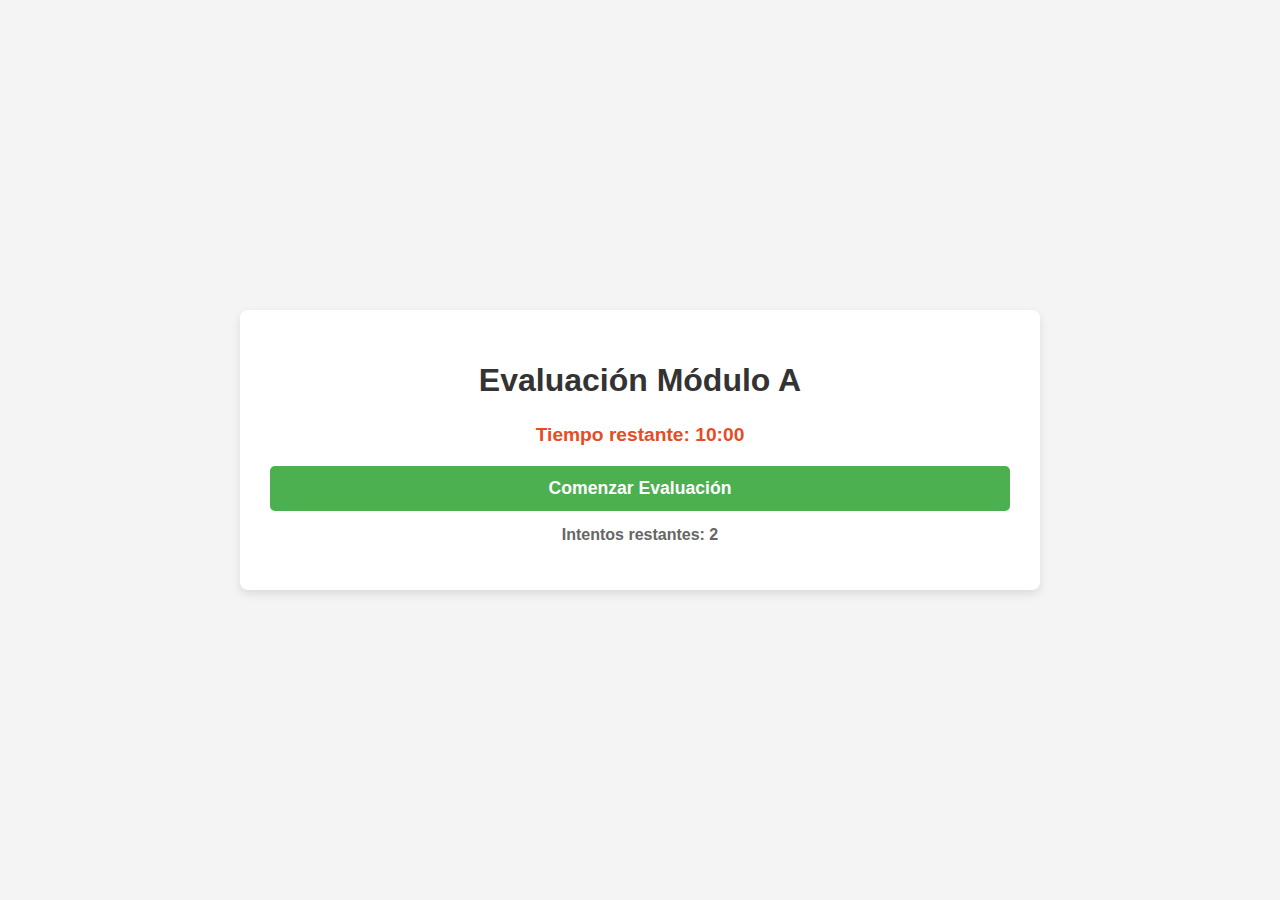
<file: index.html>
<!DOCTYPE html>
<html lang="es">
  <head>
    <meta charset="UTF-8" />
    <meta name="viewport" content="width=device-width, initial-scale=1.0" />
    <title>Evaluación Módulo A</title>
    <link rel="stylesheet" href="style.css" />
  </head>
  <body>
    <div class="container">
      <h1>Evaluación Módulo A</h1>
      <div id="timer" class="timer">Tiempo restante: 10:00</div>

      <button type="button" id="startButton" class="button start-button">
        Comenzar Evaluación
      </button>

      <form id="quizForm" class="quiz-form" style="display: none">
        <div class="question-block">
          <p class="question-text">
            1. ¿Cuál de las siguientes afirmaciones describe mejor la percepción
            pública de la IA, según el documento?
          </p>
          <label
            ><input type="radio" name="q1" value="A" /> A. La percepción pública
            está influenciada por la ciencia ficción y la falta de una
            definición consensuada.</label
          ><br />
          <label
            ><input type="radio" name="q1" value="B" /> B. Existe una definición
            oficial y universalmente aceptada que la gente ignora.</label
          ><br />
          <label
            ><input type="radio" name="q1" value="C" /> C. La IA es un campo
            estático que no cambia con el tiempo.</label
          ><br />
          <label
            ><input type="radio" name="q1" value="D" /> D. La mayoría de las
            personas no tienen acceso a información sobre IA.</label
          ><br />
        </div>

        <div class="question-block">
          <p class="question-text">
            2. ¿Cuál de las siguientes es una de las aplicaciones de la IA
            mencionadas en el documento?
          </p>
          <label
            ><input type="radio" name="q2" value="A" /> A. Sistemas de riego
            agrícola automatizados.</label
          ><br />
          <label
            ><input type="radio" name="q2" value="B" /> B. Electrodomésticos
            básicos.</label
          ><br />
          <label
            ><input type="radio" name="q2" value="C" /> C. Automóviles
            autónomos.</label
          ><br />
          <label
            ><input type="radio" name="q2" value="D" /> D. Máquinas de coser
            industriales.</label
          ><br />
        </div>

        <div class="question-block">
          <p class="question-text">
            3. Según el documento, ¿qué combinación de técnicas de IA es
            necesaria para los automóviles autónomos?
          </p>
          <label
            ><input type="radio" name="q3" value="A" /> A. Búsqueda y
            planificación, visión mediante ordenador y toma de decisiones en
            condiciones de incertidumbre.</label
          ><br />
          <label
            ><input type="radio" name="q3" value="B" /> B. Únicamente análisis
            de datos históricos y predicción de tendencias.</label
          ><br />
          <label
            ><input type="radio" name="q3" value="C" /> C. Generación de
            imágenes y creación de música.</label
          ><br />
          <label
            ><input type="radio" name="q3" value="D" /> D. Solo reconocimiento
            de voz y procesamiento de texto.</label
          ><br />
        </div>

        <div class="question-block">
          <p class="question-text">
            4. Una implicación previsible del avance de los automóviles
            autónomos, según el documento, es:
          </p>
          <label
            ><input type="radio" name="q4" value="A" /> A. Un aumento
            significativo de los accidentes de tráfico.</label
          ><br />
          <label
            ><input type="radio" name="q4" value="B" /> B. Una disminución en la
            eficiencia de las cadenas logísticas.</label
          ><br />
          <label
            ><input type="radio" name="q4" value="C" /> C. La eliminación total
            de la necesidad de transporte de mercancías.</label
          ><br />
          <label
            ><input type="radio" name="q4" value="D" /> D. La necesidad de que
            los humanos asuman un papel de supervisión.</label
          ><br />
        </div>

        <div class="question-block">
          <p class="question-text">
            5. ¿Qué tipo de contenido se personaliza mediante algoritmos basados
            en IA, según el documento?
          </p>
          <label
            ><input type="radio" name="q5" value="A" /> A. Contenidos en redes
            sociales, anuncios en línea y recomendaciones de streaming.</label
          ><br />
          <label
            ><input type="radio" name="q5" value="B" /> B. Solo los libros
            impresos.</label
          ><br />
          <label
            ><input type="radio" name="q5" value="C" /> C. Programas de
            televisión emitidos en directo.</label
          ><br />
          <label
            ><input type="radio" name="q5" value="D" /> D. Exclusivamente la
            información de boletines de noticias gubernamentales.</label
          ><br />
        </div>

        <div class="question-block">
          <p class="question-text">
            6. Las burbujas de filtro, las cámaras de eco y las noticias falsas
            son implicaciones asociadas a qué aplicación de la IA, ¿según el
            documento?
          </p>
          <label
            ><input type="radio" name="q6" value="A" /> A. Tratamiento de
            imágenes y vídeo.</label
          ><br />
          <label
            ><input type="radio" name="q6" value="B" /> B. Recomendación de
            contenidos.</label
          ><br />
          <label
            ><input type="radio" name="q6" value="C" /> C. Automóviles
            autónomos.</label
          ><br />
          <label
            ><input type="radio" name="q6" value="D" /> D. Robots de
            reparto.</label
          ><br />
        </div>

        <div class="question-block">
          <p class="question-text">7. ¿Cuál es la capital de Francia?</p>
          <label><input type="radio" name="q7" value="A" /> A. Londres</label
          ><br />
          <label><input type="radio" name="q7" value="B" /> B. Berlín</label
          ><br />
          <label><input type="radio" name="q7" value="C" /> C. París</label
          ><br />
          <label><input type="radio" name="q7" value="D" /> D. Roma</label
          ><br />
        </div>

        <div class="question-block">
          <p class="question-text">
            8. ¿Qué planeta es conocido como el Planeta Rojo?
          </p>
          <label><input type="radio" name="q8" value="A" /> A. Tierra</label
          ><br />
          <label><input type="radio" name="q8" value="B" /> B. Marte</label
          ><br />
          <label><input type="radio" name="q8" value="C" /> C. Júpiter</label
          ><br />
          <label><input type="radio" name="q8" value="D" /> D. Venus</label
          ><br />
        </div>

        <div class="question-block">
          <p class="question-text">
            9. ¿Cuál es el océano más grande del mundo?
          </p>
          <label><input type="radio" name="q9" value="A" /> A. Atlántico</label
          ><br />
          <label><input type="radio" name="q9" value="B" /> B. Índico</label
          ><br />
          <label><input type="radio" name="q9" value="C" /> C. Pacífico</label
          ><br />
          <label><input type="radio" name="q9" value="D" /> D. Ártico</label
          ><br />
        </div>

        <div class="question-block">
          <p class="question-text">
            10. ¿Quién escribió "Don Quijote de la Mancha"?
          </p>
          <label
            ><input type="radio" name="q10" value="A" /> A. Gabriel García
            Márquez</label
          ><br />
          <label
            ><input type="radio" name="q10" value="B" /> B. Miguel de
            Cervantes</label
          ><br />
          <label
            ><input type="radio" name="q10" value="C" /> C. William
            Shakespeare</label
          ><br />
          <label
            ><input type="radio" name="q10" value="D" /> D. Federico García
            Lorca</label
          ><br />
        </div>

        <div class="question-block">
          <p class="question-text">
            11. ¿Cuántos continentes hay en la Tierra?
          </p>
          <label><input type="radio" name="q11" value="A" /> A. 5</label><br />
          <label><input type="radio" name="q11" value="B" /> B. 6</label><br />
          <label><input type="radio" name="q11" value="C" /> C. 7</label><br />
          <label><input type="radio" name="q11" value="D" /> D. 8</label><br />
        </div>

        <div class="question-block">
          <p class="question-text">
            12. ¿Cuál es el elemento químico más abundante en la corteza
            terrestre?
          </p>
          <label><input type="radio" name="q12" value="A" /> A. Hierro</label
          ><br />
          <label><input type="radio" name="q12" value="B" /> B. Oxígeno</label
          ><br />
          <label><input type="radio" name="q12" value="C" /> C. Silicio</label
          ><br />
          <label><input type="radio" name="q12" value="D" /> D. Aluminio</label
          ><br />
        </div>

        <div class="question-block">
          <p class="question-text">
            13. ¿En qué año llegó el hombre a la luna?
          </p>
          <label><input type="radio" name="q13" value="A" /> A. 1959</label
          ><br />
          <label><input type="radio" name="q13" value="B" /> B. 1969</label
          ><br />
          <label><input type="radio" name="q13" value="C" /> C. 1979</label
          ><br />
          <label><input type="radio" name="q13" value="D" /> D. 1989</label
          ><br />
        </div>

        <div class="question-block">
          <p class="question-text">14. ¿Cuál es el río más largo del mundo?</p>
          <label><input type="radio" name="q14" value="A" /> A. Amazonas</label
          ><br />
          <label><input type="radio" name="q14" value="B" /> B. Nilo</label
          ><br />
          <label
            ><input type="radio" name="q14" value="C" /> C. Mississippi</label
          ><br />
          <label><input type="radio" name="q14" value="D" /> D. Yangtsé</label
          ><br />
        </div>

        <div class="question-block">
          <p class="question-text">15. ¿Quién pintó la Mona Lisa?</p>
          <label
            ><input type="radio" name="q15" value="A" /> A. Vincent van
            Gogh</label
          ><br />
          <label
            ><input type="radio" name="q15" value="B" /> B. Pablo Picasso</label
          ><br />
          <label
            ><input type="radio" name="q15" value="C" /> C. Leonardo da
            Vinci</label
          ><br />
          <label
            ><input type="radio" name="q15" value="D" /> D. Claude Monet</label
          ><br />
        </div>

        <div class="question-block">
          <p class="question-text">
            16. ¿Cuál es el país más grande del mundo por superficie?
          </p>
          <label><input type="radio" name="q16" value="A" /> A. China</label
          ><br />
          <label><input type="radio" name="q16" value="B" /> B. Canadá</label
          ><br />
          <label><input type="radio" name="q16" value="C" /> C. Rusia</label
          ><br />
          <label
            ><input type="radio" name="q16" value="D" /> D. Estados
            Unidos</label
          ><br />
        </div>

        <div class="question-block">
          <p class="question-text">
            17. ¿Qué animal es el más rápido del mundo?
          </p>
          <label><input type="radio" name="q17" value="A" /> A. León</label
          ><br />
          <label><input type="radio" name="q17" value="B" /> B. Guepardo</label
          ><br />
          <label
            ><input type="radio" name="q17" value="C" /> C. Halcón
            Peregrino</label
          ><br />
          <label><input type="radio" name="q17" value="D" /> D. Caballo</label
          ><br />
        </div>

        <div class="question-block">
          <p class="question-text">
            18. ¿Cuántos huesos tiene el cuerpo humano adulto?
          </p>
          <label><input type="radio" name="q18" value="A" /> A. 200</label
          ><br />
          <label><input type="radio" name="q18" value="B" /> B. 206</label
          ><br />
          <label><input type="radio" name="q18" value="C" /> C. 212</label
          ><br />
          <label><input type="radio" name="q18" value="D" /> D. 198</label
          ><br />
        </div>

        <div class="question-block">
          <p class="question-text">
            19. ¿Cuál es la montaña más alta del mundo?
          </p>
          <label><input type="radio" name="q19" value="A" /> A. K2</label><br />
          <label
            ><input type="radio" name="q19" value="B" /> B. Monte Everest</label
          ><br />
          <label
            ><input type="radio" name="q19" value="C" /> C. Kangchenjunga</label
          ><br />
          <label><input type="radio" name="q19" value="D" /> D. Lhotse</label
          ><br />
        </div>

        <div class="question-block">
          <p class="question-text">
            20. ¿Qué gas respiramos los seres humanos?
          </p>
          <label
            ><input type="radio" name="q20" value="A" /> A. Dióxido de
            Carbono</label
          ><br />
          <label><input type="radio" name="q20" value="B" /> B. Nitrógeno</label
          ><br />
          <label><input type="radio" name="q20" value="C" /> C. Oxígeno</label
          ><br />
          <label><input type="radio" name="q20" value="D" /> D. Hidrógeno</label
          ><br />
        </div>

        <button
          type="button"
          id="endAttemptButton"
          class="button submit-button"
        >
          Terminar Intento Actual
        </button>
      </form>
      <p id="attemptsInfo" class="attempts-info">Intentos restantes: 2</p>
    </div>

    <div id="resultModal" class="modal">
      <div class="modal-content">
        <span class="close-button">&times;</span>
        <h2>Resultados de la Evaluación</h2>
        <div id="attemptResults">
          <p><strong>Intento Actual:</strong></p>
          <p>Preguntas correctas: <span id="correctAnswers"></span></p>
          <p>Preguntas incorrectas: <span id="incorrectAnswers"></span></p>
          <p>Puntuación total: <span id="totalScore"></span></p>
        </div>
        <div id="previousAttemptResult" style="display: none">
          <p><strong>Resultado del Primer Intento:</strong></p>
          <p>Puntuación: <span id="prevScore"></span></p>
        </div>
        <div id="finalScoreSummary" style="display: none">
          <p>
            <strong
              >Tu puntuación final es: <span id="finalScoreValue"></span
            ></strong>
            (La más alta de tus intentos)
          </p>
        </div>

        <div class="modal-actions">
          <button
            id="retryButton"
            class="button retry-button"
            style="display: none"
          >
            Volver a Intentar
          </button>
          <button
            id="finishEvaluationButton"
            class="button submit-button"
            style="display: none"
          >
            Terminar Evaluación
          </button>
        </div>
        <p
          id="noMoreAttemptsMessage"
          style="display: none; color: red; font-weight: bold; margin-top: 15px"
        >
          Has agotado tus intentos. Evaluación finalizada.
        </p>
      </div>
    </div>

    <script src="script.js"></script>
  </body>
</html>
</file>
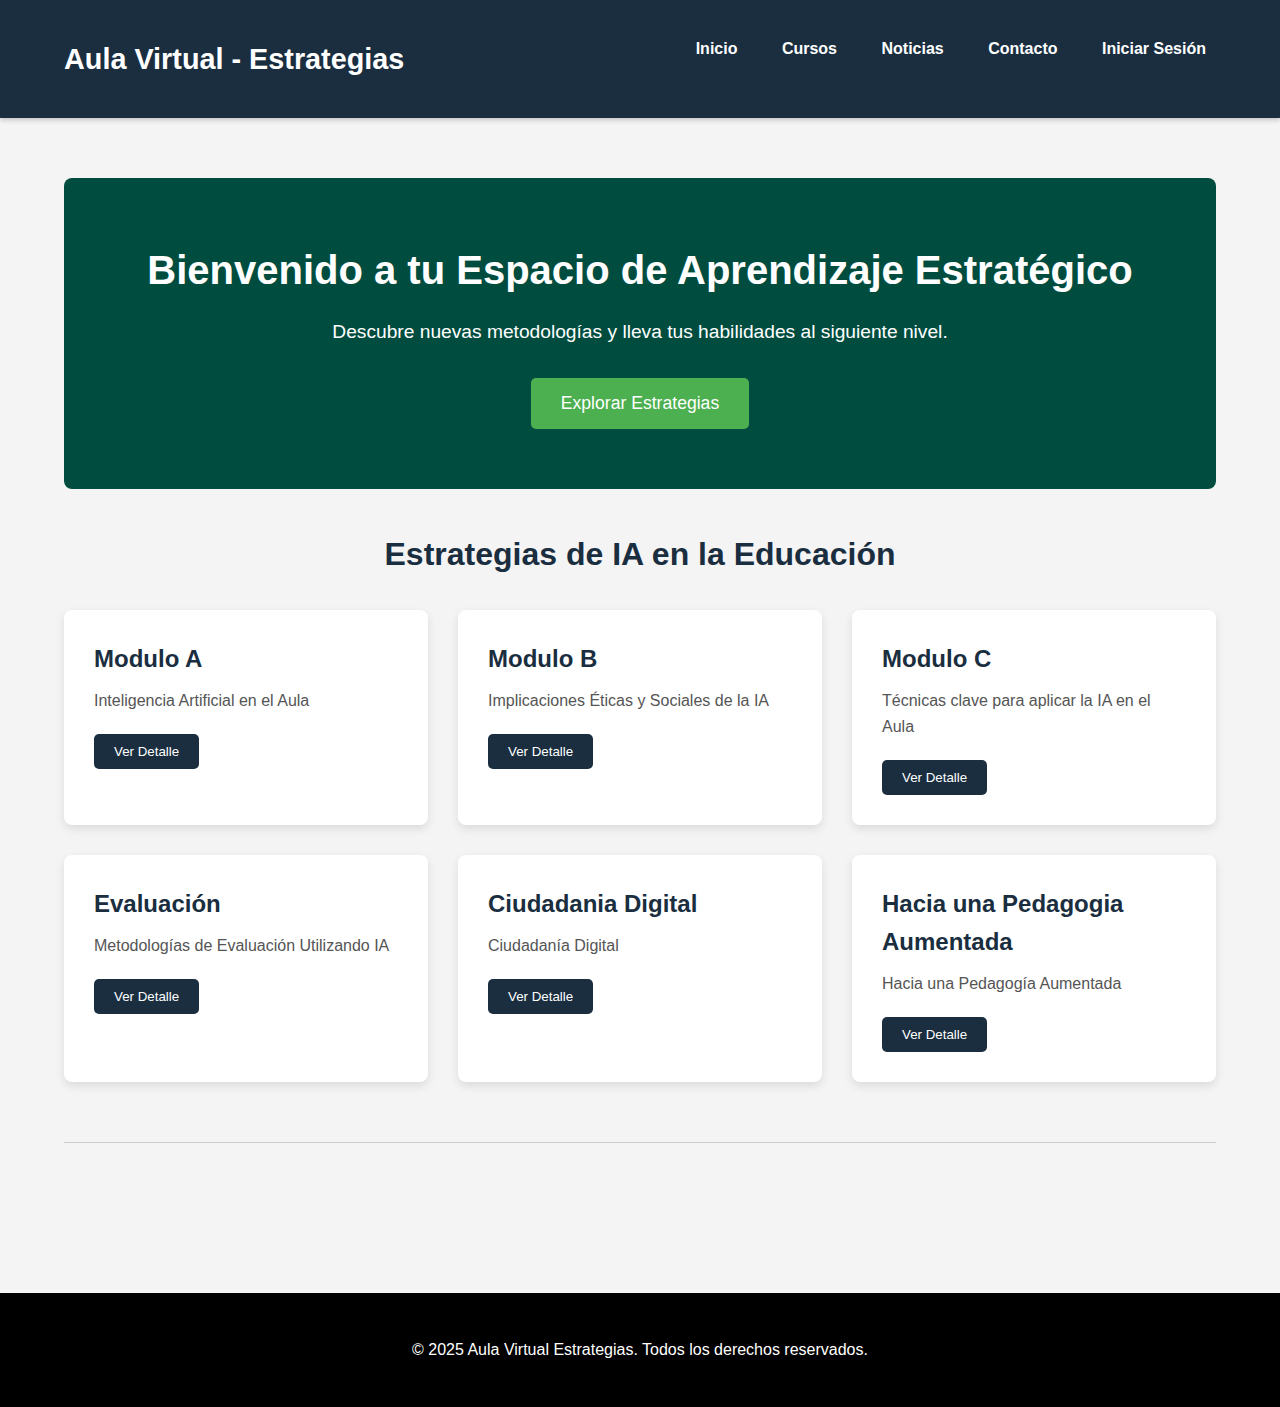
<file: estrategias.html>
<!DOCTYPE html>
<html lang="es">
  <head>
    <meta charset="UTF-8" />
    <meta name="viewport" content="width=device-width, initial-scale=1.0" />
    <title>Aula Virtual - Estrategias</title>
    <link rel="stylesheet" href="style-estrategias.css" />
  </head>
  <body>
    <header class="header">
      <div class="container">
        <h1>Aula Virtual - Estrategias</h1>
        <nav>
          <ul>
            <li><a href="#" class="nav-link">Inicio</a></li>
            <li><a href="#" class="nav-link">Cursos</a></li>
            <li><a href="#" class="nav-link">Noticias</a></li>
            <li><a href="#" class="nav-link">Contacto</a></li>
            <li>
              <a href="#" class="nav-link" id="login-btn">Iniciar Sesión</a>
            </li>
          </ul>
        </nav>
      </div>
    </header>

    <main class="main-content">
      <div class="container">
        <section class="hero-section">
          <h2>Bienvenido a tu Espacio de Aprendizaje Estratégico</h2>
          <p>
            Descubre nuevas metodologías y lleva tus habilidades al siguiente
            nivel.
          </p>
          <button class="cta-button" id="explore-courses">
            Explorar Estrategias
          </button>
        </section>

        <section class="courses-overview">
          <h3>Estrategias de IA en la Educación</h3>
          <div class="course-grid">
            <div class="course-card">
              <h4>Modulo A</h4>
              <p>Inteligencia Artificial en el Aula</p>
              <button
                class="course-button"
                id="open-modulo-a-btn"
                data-module="Modulo A"
              >
                Ver Detalle
              </button>
            </div>
            <div class="course-card">
              <h4>Modulo B</h4>
              <p>Implicaciones Éticas y Sociales de la IA</p>
              <button
                class="course-button"
                id="open-modulo-b-btn"
                data-module="Estrategia Digital Avanzada"
              >
                Ver Detalle
              </button>
            </div>
            <div class="course-card">
              <h4>Modulo C</h4>
              <p>Técnicas clave para aplicar la IA en el Aula</p>
              <button
                class="course-button"
                id="open-modulo-c-btn"
                data-module="Negociación Estratégica"
              >
                Ver Detalle
              </button>
            </div>
            <div class="course-card">
              <h4>Evaluación</h4>
              <p>Metodologías de Evaluación Utilizando IA</p>
              <button
                class="course-button"
                id="open-evaluacion-btn"
                data-module="Gestión de Proyectos Ágiles"
              >
                Ver Detalle
              </button>
            </div>
            <div class="course-card">
              <h4>Ciudadania Digital</h4>
              <p>Ciudadanía Digital</p>
              <button
                class="course-button"
                id="open-ciudadania-digital-btn"
                data-module="Negociación Estratégica"
              >
                Ver Detalle
              </button>
            </div>
            <div class="course-card">
              <h4>Hacia una Pedagogia Aumentada</h4>
              <p>Hacia una Pedagogía Aumentada</p>
              <button
                class="course-button"
                id="open-pedagogia-aumentada-btn"
                data-module="Gestión de Proyectos Ágiles"
              >
                Ver Detalle
              </button>
            </div>
          </div>
        </section>

        <hr />
      </div>
    </main>

    <footer class="footer">
      <div class="container">
        <p>
          &copy; 2025 Aula Virtual Estrategias. Todos los derechos reservados.
        </p>
      </div>
    </footer>

    <div id="login-modal" class="modal">
      <div class="modal-content">
        <span class="close-button">&times;</span>
        <h2>Iniciar Sesión</h2>
        <form>
          <div class="form-group">
            <label for="username">Usuario:</label>
            <input type="text" id="username" name="username" required />
          </div>
          <div class="form-group">
            <label for="password">Contraseña:</label>
            <input type="password" id="password" name="password" required />
          </div>
          <button type="submit" class="submit-button">Entrar</button>
        </form>
      </div>
    </div>
    <div id="modulo-a-content-modal" class="modal">
      <div class="modal-content">
        <span class="close-button" id="close-modulo-a-modal">&times;</span>
        <h2>Contenido del Módulo A: Inteligencia Artificial en el Aula</h2>
        <div id="modulo-a-files">
          <p>
            Aquí verías los archivos disponibles para descargar o visualizar:
          </p>
          <ul>
            <li>
              <a href="archivos_modulo_A/01.pdf" target="_blank"
                >¿Cómo deberíamos definir la IA?
              </a>
            </li>
            <li>
              <a href="archivos_modulo_A/02.pdf" download
                >¿Hacia una Pedagogía "Aumentada"?
              </a>
            </li>
            <li>
              <a href="archivos_modulo_A/03.pdf" download
                >Inteligencia Artificial y Educación</a
              >
            </li>
            <li>
              <a href="archivos_modulo_A/04.pptx" download
                >Presentación IA (PPTX)</a
              >
            </li>
          </ul>
          <p style="margin-top: 20px; font-size: 0.9em; color: #666">
            * Los enlaces funcionarán si los archivos existen en la carpeta
            `archivos_modulo_A`.
            <br />
            * El PDF se abrirá en una nueva pestaña para su visualización.
          </p>
        </div>
      </div>
    </div>

    <div id="modulo-b-content-modal" class="modal">
      <div class="modal-content">
        <span class="close-button" id="close-modulo-b-modal">&times;</span>
        <h2>
          Contenido del Módulo B: Implicaciones Éticas y Sociales de la IA
          (Contenido Inicial de Módulo A)
        </h2>
        <div id="modulo-b-files">
          <p>
            Aquí verías los archivos disponibles para descargar o visualizar:
          </p>
          <ul>
            <li>
              <a href="archivos_modulo_A/01.pdf" target="_blank"
                >¿Cómo deberíamos definir la IA?
              </a>
            </li>
            <li>
              <a href="archivos_modulo_A/02.pdf" download
                >¿Hacia una Pedagogía "Aumentada"?
              </a>
            </li>
            <li>
              <a href="archivos_modulo_A/03.pdf" download
                >Inteligencia Artificial y Educación</a
              >
            </li>
            <li>
              <a href="archivos_modulo_A/04.pptx" download
                >Presentación IA (PPTX)</a
              >
            </li>
          </ul>
          <p style="margin-top: 20px; font-size: 0.9em; color: #666">
            * Los enlaces funcionarán si los archivos existen en la carpeta
            `archivos_modulo_A`.
            <br />
            * El PDF se abrirá en una nueva pestaña para su visualización.
          </p>
        </div>
      </div>
    </div>

    <div id="modulo-c-content-modal" class="modal">
      <div class="modal-content">
        <span class="close-button" id="close-modulo-c-modal">&times;</span>
        <h2>
          Contenido del Módulo C: Técnicas clave para aplicar la IA en el Aula
          (Contenido Inicial de Módulo A)
        </h2>
        <div id="modulo-c-files">
          <p>
            Aquí verías los archivos disponibles para descargar o visualizar:
          </p>
          <ul>
            <li>
              <a href="archivos_modulo_A/06.pdf" target="_blank"
                >¿Cómo deberíamos definir la IA?
              </a>
            </li>
            <li>
              <a href="archivos_modulo_A/07.pdf" download
                >¿Hacia una Pedagogía "Aumentada"?
              </a>
            </li>
            <li>
              <a href="archivos_modulo_A/03.pdf" download
                >Inteligencia Artificial y Educación</a
              >
            </li>
            <li>
              <a href="archivos_modulo_A/04.pptx" download
                >Presentación IA (PPTX)</a
              >
            </li>
          </ul>
          <p style="margin-top: 20px; font-size: 0.9em; color: #666">
            * Los enlaces funcionarán si los archivos existen en la carpeta
            `archivos_modulo_A`.
            <br />
            * El PDF se abrirá en una nueva pestaña para su visualización.
          </p>
        </div>
      </div>
    </div>

    <div id="evaluacion-content-modal" class="modal">
      <div class="modal-content">
        <span class="close-button" id="close-evaluacion-modal">&times;</span>
        <h2>
          Contenido: Evaluación MODULO A Debe aprobar cada modulo para pasar al
          siguiente
        </h2>
        <div id="evaluacion-files">
          <p>
            Aquí verías los archivos disponibles para descargar o visualizar:
          </p>
          <ul>
            <li>
              <a
                href="archivos_modulo_A/EVALUACION/M_A/index.html"
                target="_blank"
                >EVALUACION MODULO A
              </a>
            </li>
            <li>
              <a href="archivos_modulo_A/02.pdf" download
                >¿Hacia una Pedagogía "Aumentada"?
              </a>
            </li>
            <li>
              <a href="archivos_modulo_A/03.pdf" download
                >Inteligencia Artificial y Educación</a
              >
            </li>
            <li>
              <a href="archivos_modulo_A/04.pptx" download
                >Presentación IA (PPTX)</a
              >
            </li>
          </ul>
          <p style="margin-top: 20px; font-size: 0.9em; color: #666">
            * Los enlaces funcionarán si los archivos existen en la carpeta
            `archivos_modulo_A`.
            <br />
            * El PDF se abrirá en una nueva pestaña para su visualización.
          </p>
        </div>
      </div>
    </div>

    <div id="ciudadania-digital-content-modal" class="modal">
      <div class="modal-content">
        <span class="close-button" id="close-ciudadania-digital-modal"
          >&times;</span
        >
        <h2>Contenido: Ciudadanía Digital (Contenido Inicial de Módulo A)</h2>
        <div id="ciudadania-digital-files">
          <p>
            Aquí verías los archivos disponibles para descargar o visualizar:
          </p>
          <ul>
            <li>
              <a href="archivos_modulo_A/01.pdf" target="_blank"
                >¿Cómo deberíamos definir la IA?
              </a>
            </li>
            <li>
              <a href="archivos_modulo_A/02.pdf" download
                >¿Hacia una Pedagogía "Aumentada"?
              </a>
            </li>
            <li>
              <a href="archivos_modulo_A/03.pdf" download
                >Inteligencia Artificial y Educación</a
              >
            </li>
            <li>
              <a href="archivos_modulo_A/04.pptx" download
                >Presentación IA (PPTX)</a
              >
            </li>
          </ul>
          <p style="margin-top: 20px; font-size: 0.9em; color: #666">
            * Los enlaces funcionarán si los archivos existen en la carpeta
            `archivos_modulo_A`.
            <br />
            * El PDF se abrirá en una nueva pestaña para su visualización.
          </p>
        </div>
      </div>
    </div>

    <div id="pedagogia-aumentada-content-modal" class="modal">
      <div class="modal-content">
        <span class="close-button" id="close-pedagogia-aumentada-modal"
          >&times;</span
        >
        <h2>
          Contenido: Hacia una Pedagogía Aumentada (Contenido Inicial de Módulo
          A)
        </h2>
        <div id="pedagogia-aumentada-files">
          <p>
            Aquí verías los archivos disponibles para descargar o visualizar:
          </p>
          <ul>
            <li>
              <a href="archivos_modulo_A/01.pdf" target="_blank"
                >¿Cómo deberíamos definir la IA?
              </a>
            </li>
            <li>
              <a href="archivos_modulo_A/02.pdf" download
                >¿Hacia una Pedagogía "Aumentada"?
              </a>
            </li>
            <li>
              <a href="archivos_modulo_A/03.pdf" download
                >Inteligencia Artificial y Educación</a
              >
            </li>
            <li>
              <a href="archivos_modulo_A/04.pptx" download
                >Presentación IA (PPTX)</a
              >
            </li>
          </ul>
          <p style="margin-top: 20px; font-size: 0.9em; color: #666">
            * Los enlaces funcionarán si los archivos existen en la carpeta
            `archivos_modulo_A`.
            <br />
            * El PDF se abrirá en una nueva pestaña para su visualización.
          </p>
        </div>
      </div>
    </div>

    <script src="script-estrategias.js"></script>
  </body>
</html>
</file>
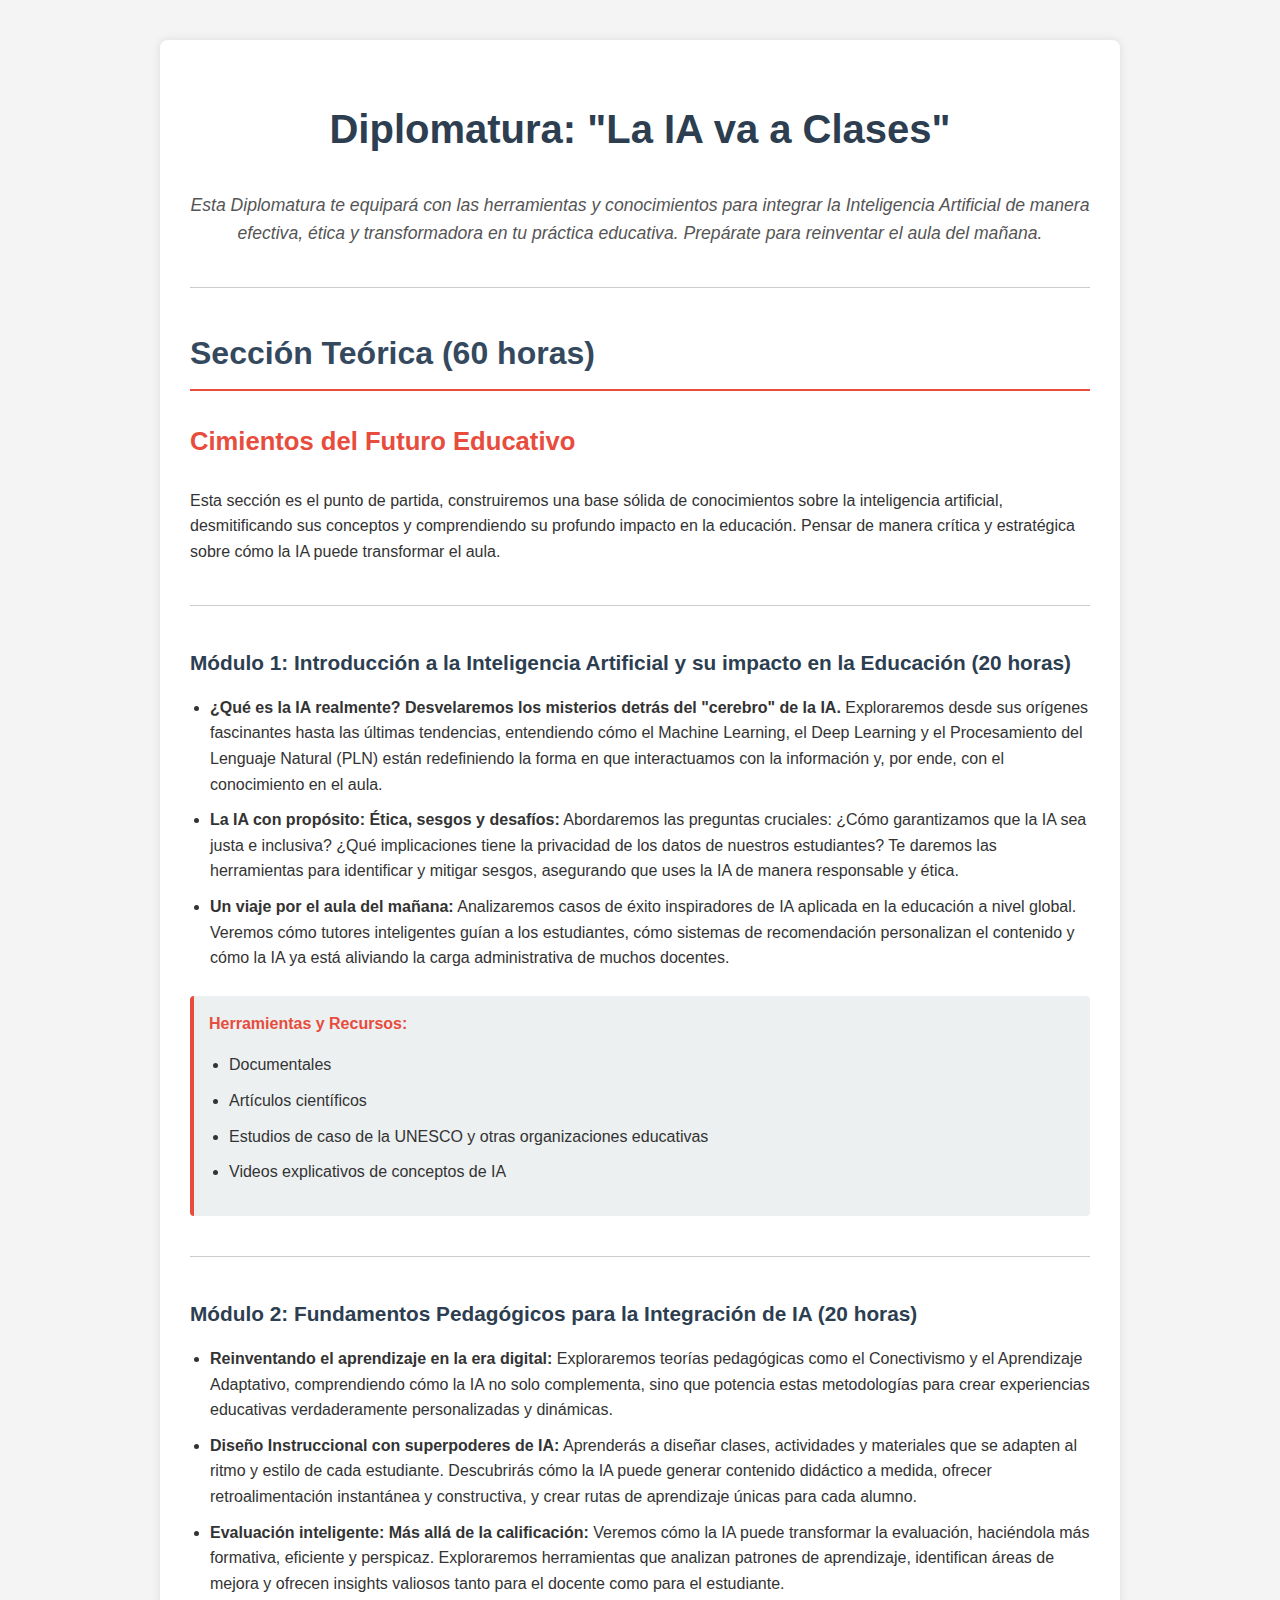
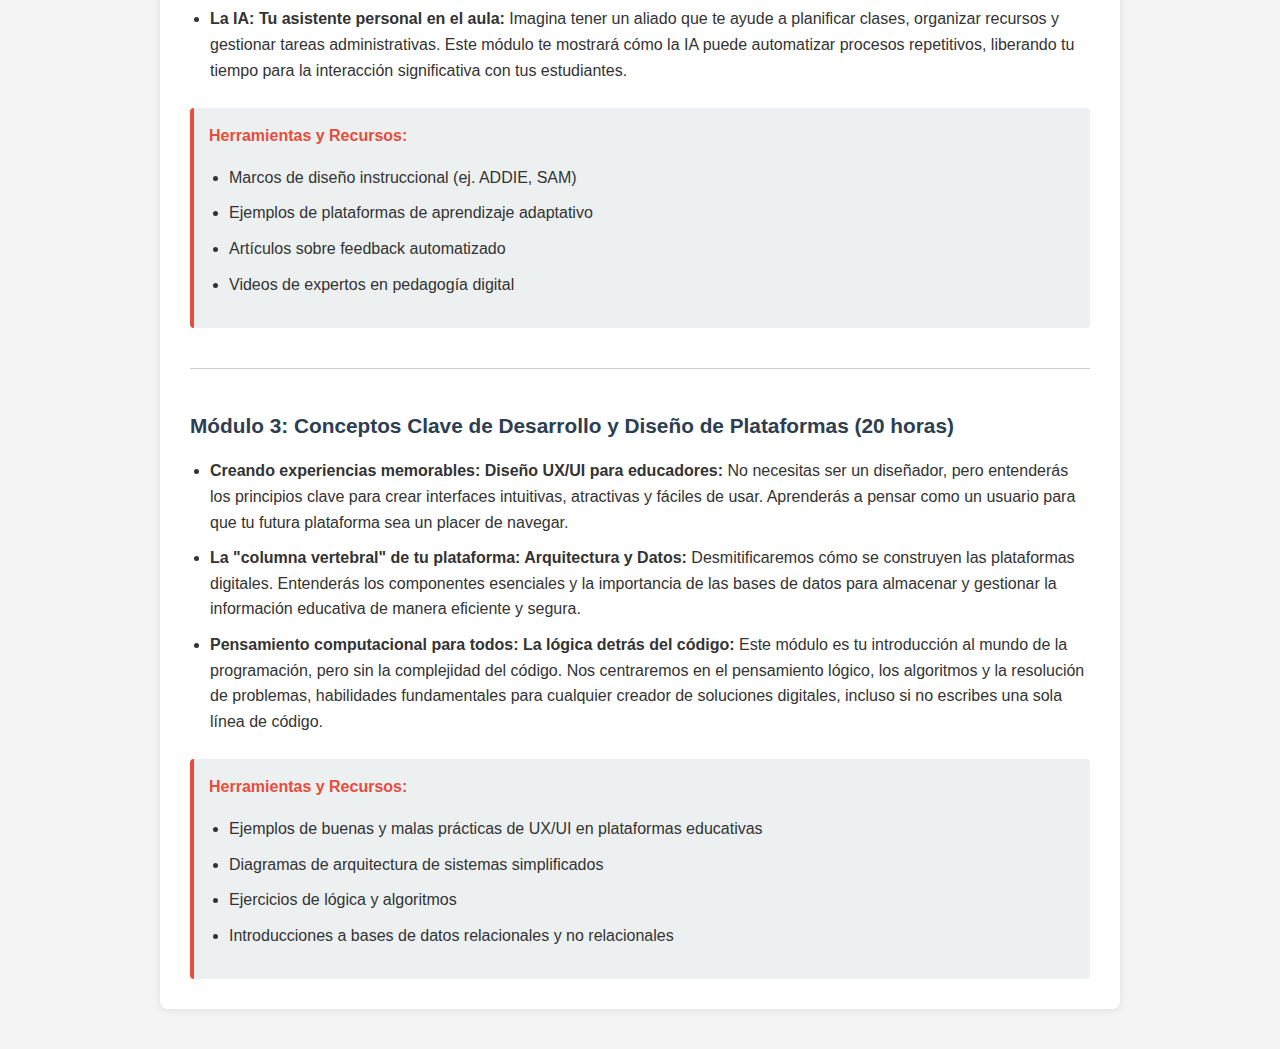
<file: ia1.html>
<!DOCTYPE html>
<html lang="es">
<head>
    <meta charset="UTF-8">
    <meta name="viewport" content="width=device-width, initial-scale=1.0">
    <title>Diplomatura: "La IA va a Clases"</title>
    <link rel="stylesheet" href="ia1.css">
</head>
<body>
    <div class="container">
        <h1>Diplomatura: "La IA va a Clases"</h1>

        <p class="section-intro">Esta Diplomatura te equipará con las herramientas y conocimientos para integrar la Inteligencia Artificial de manera efectiva, ética y transformadora en tu práctica educativa. Prepárate para reinventar el aula del mañana.</p>

        <hr>

        <h2>Sección Teórica (60 horas)</h2>
        <h3>Cimientos del Futuro Educativo</h3>
        <p>Esta sección es el punto de partida, construiremos una base sólida de conocimientos sobre la inteligencia artificial, desmitificando sus conceptos y comprendiendo su profundo impacto en la educación. Pensar de manera crítica y estratégica sobre cómo la IA puede transformar el aula.</p>

        <hr>

        <h4>Módulo 1: Introducción a la Inteligencia Artificial y su impacto en la Educación (20 horas)</h4>
        <ul>
            <li>
                <strong>¿Qué es la IA realmente? Desvelaremos los misterios detrás del "cerebro" de la IA.</strong> Exploraremos desde sus orígenes fascinantes hasta las últimas tendencias, entendiendo cómo el Machine Learning, el Deep Learning y el Procesamiento del Lenguaje Natural (PLN) están redefiniendo la forma en que interactuamos con la información y, por ende, con el conocimiento en el aula.
            </li>
            <li>
                <strong>La IA con propósito: Ética, sesgos y desafíos:</strong> Abordaremos las preguntas cruciales: ¿Cómo garantizamos que la IA sea justa e inclusiva? ¿Qué implicaciones tiene la privacidad de los datos de nuestros estudiantes? Te daremos las herramientas para identificar y mitigar sesgos, asegurando que uses la IA de manera responsable y ética.
            </li>
            <li>
                <strong>Un viaje por el aula del mañana:</strong> Analizaremos casos de éxito inspiradores de IA aplicada en la educación a nivel global. Veremos cómo tutores inteligentes guían a los estudiantes, cómo sistemas de recomendación personalizan el contenido y cómo la IA ya está aliviando la carga administrativa de muchos docentes.
            </li>
        </ul>
        <div class="resources">
            <p>Herramientas y Recursos:</p>
            <ul>
                <li>Documentales</li>
                <li>Artículos científicos</li>
                <li>Estudios de caso de la UNESCO y otras organizaciones educativas</li>
                <li>Videos explicativos de conceptos de IA</li>
            </ul>
        </div>

        <hr>

        <h4>Módulo 2: Fundamentos Pedagógicos para la Integración de IA (20 horas)</h4>
        <ul>
            <li>
                <strong>Reinventando el aprendizaje en la era digital:</strong> Exploraremos teorías pedagógicas como el Conectivismo y el Aprendizaje Adaptativo, comprendiendo cómo la IA no solo complementa, sino que potencia estas metodologías para crear experiencias educativas verdaderamente personalizadas y dinámicas.
            </li>
            <li>
                <strong>Diseño Instruccional con superpoderes de IA:</strong> Aprenderás a diseñar clases, actividades y materiales que se adapten al ritmo y estilo de cada estudiante. Descubrirás cómo la IA puede generar contenido didáctico a medida, ofrecer retroalimentación instantánea y constructiva, y crear rutas de aprendizaje únicas para cada alumno.
            </li>
            <li>
                <strong>Evaluación inteligente: Más allá de la calificación:</strong> Veremos cómo la IA puede transformar la evaluación, haciéndola más formativa, eficiente y perspicaz. Exploraremos herramientas que analizan patrones de aprendizaje, identifican áreas de mejora y ofrecen insights valiosos tanto para el docente como para el estudiante.
            </li>
            <li>
                <strong>La IA: Tu asistente personal en el aula:</strong> Imagina tener un aliado que te ayude a planificar clases, organizar recursos y gestionar tareas administrativas. Este módulo te mostrará cómo la IA puede automatizar procesos repetitivos, liberando tu tiempo para la interacción significativa con tus estudiantes.
            </li>
        </ul>
        <div class="resources">
            <p>Herramientas y Recursos:</p>
            <ul>
                <li>Marcos de diseño instruccional (ej. ADDIE, SAM)</li>
                <li>Ejemplos de plataformas de aprendizaje adaptativo</li>
                <li>Artículos sobre feedback automatizado</li>
                <li>Videos de expertos en pedagogía digital</li>
            </ul>
        </div>

        <hr>

        <h4>Módulo 3: Conceptos Clave de Desarrollo y Diseño de Plataformas (20 horas)</h4>
        <ul>
            <li>
                <strong>Creando experiencias memorables: Diseño UX/UI para educadores:</strong> No necesitas ser un diseñador, pero entenderás los principios clave para crear interfaces intuitivas, atractivas y fáciles de usar. Aprenderás a pensar como un usuario para que tu futura plataforma sea un placer de navegar.
            </li>
            <li>
                <strong>La "columna vertebral" de tu plataforma: Arquitectura y Datos:</strong> Desmitificaremos cómo se construyen las plataformas digitales. Entenderás los componentes esenciales y la importancia de las bases de datos para almacenar y gestionar la información educativa de manera eficiente y segura.
            </li>
            <li>
                <strong>Pensamiento computacional para todos: La lógica detrás del código:</strong> Este módulo es tu introducción al mundo de la programación, pero sin la complejidad del código. Nos centraremos en el pensamiento lógico, los algoritmos y la resolución de problemas, habilidades fundamentales para cualquier creador de soluciones digitales, incluso si no escribes una sola línea de código.
            </li>
        </ul>
        <div class="resources">
            <p>Herramientas y Recursos:</p>
            <ul>
                <li>Ejemplos de buenas y malas prácticas de UX/UI en plataformas educativas</li>
                <li>Diagramas de arquitectura de sistemas simplificados</li>
                <li>Ejercicios de lógica y algoritmos</li>
                <li>Introducciones a bases de datos relacionales y no relacionales</li>
            </ul>
        </div>

    </div>
</body>
</html>
</file>
<file: style.css>
body {
  font-family: Arial, sans-serif;
  background-color: #f4f4f4;
  display: flex;
  justify-content: center;
  align-items: center;
  min-height: 100vh;
  margin: 0;
  padding: 20px;
  box-sizing: border-box;
}

.container {
  background-color: #fff;
  padding: 30px;
  border-radius: 8px;
  box-shadow: 0 4px 10px rgba(0, 0, 0, 0.1);
  width: 100%;
  max-width: 800px;
  box-sizing: border-box;
}

h1 {
  text-align: center;
  color: #333;
  margin-bottom: 25px;
}

.timer {
  text-align: center;
  font-size: 1.2em;
  font-weight: bold;
  margin-bottom: 20px;
  color: #e44d26;
}

.quiz-form {
  margin-top: 20px;
}

.question-block {
  margin-bottom: 25px;
  padding: 15px;
  border: 1px solid #ddd;
  border-radius: 5px;
  background-color: #fdfdfd;
}

.question-text {
  font-weight: bold;
  margin-bottom: 15px;
  color: #555;
}

label {
  display: block;
  margin-bottom: 10px;
  cursor: pointer;
  font-size: 1em;
  color: #444;
}

label input[type="radio"] {
  margin-right: 10px;
  transform: scale(1.1);
}

.button {
  display: block;
  width: 100%;
  padding: 12px 20px;
  border: none;
  border-radius: 5px; /* Aquí se aplica el borde redondeado */
  cursor: pointer;
  font-size: 1.1em;
  font-weight: bold;
  transition: background-color 0.3s ease;
  margin-top: 20px;
}

.start-button {
  background-color: #4caf50;
  color: white;
}

.start-button:hover {
  background-color: #45a049;
}

.submit-button {
  background-color: #007bff;
  color: white;
}

.submit-button:hover {
  background-color: #0056b3;
}

.retry-button {
  background-color: #f44336;
  color: white;
  margin-top: 20px;
}

.retry-button:hover {
  background-color: #da190b;
}

.modal {
  display: none;
  position: fixed;
  z-index: 1;
  left: 0;
  top: 0;
  width: 100%;
  height: 100%;
  overflow: auto;
  background-color: rgba(0, 0, 0, 0.4);
  justify-content: center;
  align-items: center;
}

.modal-content {
  background-color: #fefefe;
  margin: auto;
  padding: 30px;
  border: 1px solid #888;
  width: 80%;
  max-width: 500px;
  border-radius: 10px;
  box-shadow: 0 5px 15px rgba(0, 0, 0, 0.3);
  text-align: center;
  position: relative;
}
.modal-actions {
  margin-top: 25px;
  display: flex;
  justify-content: space-around; /* Distribuye los botones */
  gap: 15px; /* Espacio entre botones */
}

.modal-actions .button {
  flex-grow: 1; /* Para que los botones se expandan y llenen el espacio */
  max-width: 200px; /* Limita su ancho máximo */
  margin-top: 0; /* Anula el margen superior predeterminado del .button */
}

/* Puedes añadir estilos específicos para el botón de terminar evaluación si quieres otro color */
.finish-evaluation-button {
  background-color: #6c757d; /* Un gris, por ejemplo */
}

.finish-evaluation-button:hover {
  background-color: #5a6268;
}

.close-button {
  color: #aaa;
  position: absolute;
  top: 10px;
  right: 20px;
  font-size: 28px;
  font-weight: bold;
  cursor: pointer;
}

.close-button:hover,
.close-button:focus {
  color: black;
  text-decoration: none;
  cursor: pointer;
}

.modal-content h2 {
  color: #333;
  margin-bottom: 20px;
}

.modal-content p {
  font-size: 1.1em;
  margin-bottom: 10px;
  color: #555;
}

.attempts-info {
  text-align: center;
  margin-top: 15px;
  font-weight: bold;
  color: #666;
}

@media (max-width: 600px) {
  .container {
    padding: 20px;
  }
  .modal-content {
    width: 90%;
    padding: 20px;
  }
}
</file>
<file: style-estrategias.css>
/* Variables de color */
:root {
    --color-dark-blue: #1A2E40; /* Azul oscuro */
    --color-black: #000000;     /* Negro */
    --color-dark-green: #004D40; /* Verde oscuro */
    --color-light-gray: #f4f4f4;
    --color-white: #ffffff;
    --color-accent-green: #4CAF50; /* Un verde más brillante para acentos */
}

/* Reset básico */
* {
    margin: 0;
    padding: 0;
    box-sizing: border-box;
}

body {
    font-family: Arial, sans-serif;
    line-height: 1.6;
    background-color: var(--color-light-gray);
    color: #333;
}

.container {
    width: 90%;
    max-width: 1200px;
    margin: 0 auto;
    padding: 20px 0;
}

/* Header */
.header {
    background-color: var(--color-dark-blue);
    color: var(--color-white);
    padding: 1rem 0;
    box-shadow: 0 2px 5px rgba(0, 0, 0, 0.2);
}

.header h1 {
    float: left;
    margin-right: 20px;
    font-size: 1.8rem;
}

.header nav ul {
    list-style: none;
    float: right;
}

.header nav ul li {
    display: inline-block;
    margin-left: 20px;
}

.header nav ul li .nav-link {
    color: var(--color-white);
    text-decoration: none;
    font-weight: bold;
    padding: 5px 10px;
    transition: background-color 0.3s ease;
}

.header nav ul li .nav-link:hover {
    background-color: var(--color-dark-green);
    border-radius: 5px;
}

/* Clearfix para header */
.header .container::after {
    content: "";
    display: table;
    clear: both;
}

/* Main Content */
.main-content {
    padding: 40px 0;
}

.hero-section {
    background-color: var(--color-dark-green);
    color: var(--color-white);
    text-align: center;
    padding: 60px 20px;
    border-radius: 8px;
    margin-bottom: 40px;
}

.hero-section h2 {
    font-size: 2.5rem;
    margin-bottom: 15px;
}

.hero-section p {
    font-size: 1.2rem;
    margin-bottom: 30px;
}

.cta-button {
    background-color: var(--color-accent-green);
    color: var(--color-white);
    padding: 15px 30px;
    text-decoration: none;
    border-radius: 5px;
    font-size: 1.1rem;
    border: none;
    cursor: pointer;
    transition: background-color 0.3s ease;
}

.cta-button:hover {
    background-color: #388E3C; /* Un verde un poco más oscuro */
}

.courses-overview {
    text-align: center;
    margin-bottom: 40px;
}

.courses-overview h3 {
    font-size: 2rem;
    margin-bottom: 30px;
    color: var(--color-dark-blue);
}

.course-grid {
    display: grid;
    grid-template-columns: repeat(auto-fit, minmax(280px, 1fr));
    gap: 30px;
}

.course-card {
    background-color: var(--color-white);
    padding: 30px;
    border-radius: 8px;
    box-shadow: 0 4px 10px rgba(0, 0, 0, 0.1);
    text-align: left;
    transition: transform 0.3s ease;
}

.course-card:hover {
    transform: translateY(-5px);
}

.course-card h4 {
    font-size: 1.5rem;
    color: var(--color-dark-blue);
    margin-bottom: 10px;
}

.course-card p {
    color: #555;
    margin-bottom: 20px;
}

.course-button {
    background-color: var(--color-dark-blue);
    color: var(--color-white);
    padding: 10px 20px;
    border: none;
    border-radius: 5px;
    cursor: pointer;
    transition: background-color 0.3s ease;
}

.course-button:hover {
    background-color: var(--color-dark-green);
}

/* Separador horizontal */
hr {
    border: none;
    border-top: 1px solid #ccc;
    margin: 60px 0;
}

/* Footer */
.footer {
    background-color: var(--color-black);
    color: var(--color-white);
    text-align: center;
    padding: 1.5rem 0;
    margin-top: 30px;
}

/* Modal */
.modal {
    display: none; /* Oculto por defecto */
    position: fixed; /* Permanece en su lugar */
    z-index: 1000; /* Se sienta encima de todo */
    left: 0;
    top: 0;
    width: 100%; /* Ancho completo */
    height: 100%; /* Altura completa */
    overflow: auto; /* Habilitar el scroll si es necesario */
    background-color: rgba(0, 0, 0, 0.7); /* Fondo semi-transparente */
    justify-content: center;
    align-items: center;
}

.modal-content {
    background-color: var(--color-white);
    margin: auto;
    padding: 30px;
    border: 1px solid #888;
    width: 90%;
    max-width: 500px;
    border-radius: 8px;
    position: relative;
    box-shadow: 0 5px 15px rgba(0, 0, 0, 0.3);
}

.close-button {
    color: #aaa;
    float: right; /* Eliminar esto, ya que position: absolute es mejor para control */
    font-size: 28px;
    font-weight: bold;
    position: absolute;
    top: 10px;
    right: 20px;
}

.close-button:hover,
.close-button:focus {
    color: var(--color-black);
    text-decoration: none;
    cursor: pointer;
}

.modal-content h2 {
    text-align: center;
    color: var(--color-dark-blue);
    margin-bottom: 25px;
}

.form-group {
    margin-bottom: 15px;
}

.form-group label {
    display: block;
    margin-bottom: 8px;
    font-weight: bold;
    color: #333;
}

.form-group input[type="text"],
.form-group input[type="password"] {
    width: calc(100% - 20px);
    padding: 12px 10px;
    border: 1px solid #ccc;
    border-radius: 4px;
    font-size: 1rem;
}

.submit-button {
    background-color: var(--color-accent-green);
    color: var(--color-white);
    padding: 12px 20px;
    border: none;
    border-radius: 5px;
    cursor: pointer;
    font-size: 1.1rem;
    width: 100%;
    transition: background-color 0.3s ease;
}

.submit-button:hover {
    background-color: #388E3C;
}

/* Sección de Carga de Archivos */
.upload-section {
    background-color: var(--color-white);
    padding: 40px;
    border-radius: 8px;
    box-shadow: 0 4px 10px rgba(0, 0, 0, 0.1);
    margin-top: 40px;
    text-align: center;
}

.upload-section h3 {
    font-size: 2rem;
    margin-bottom: 25px;
    color: var(--color-dark-blue);
}

.upload-area {
    border: 2px dashed #ccc;
    padding: 40px;
    border-radius: 8px;
    cursor: pointer;
    transition: border-color 0.3s ease;
    margin-bottom: 20px;
}

.upload-area:hover {
    border-color: var(--color-accent-green);
}

.upload-button {
    background-color: var(--color-dark-blue);
    color: var(--color-white);
    padding: 12px 25px;
    border-radius: 5px;
    cursor: pointer;
    display: inline-block;
    font-size: 1.1rem;
    transition: background-color 0.3s ease;
}

.upload-button:hover {
    background-color: var(--color-dark-green);
}

.upload-area p {
    color: #666;
    margin-top: 15px;
}

.file-list {
    margin-top: 20px;
    text-align: left;
}

.file-list div {
    background-color: var(--color-light-gray);
    padding: 10px 15px;
    border-radius: 5px;
    margin-bottom: 8px;
    display: flex;
    justify-content: space-between;
    align-items: center;
    border: 1px solid #ddd;
}

.file-list span {
    font-weight: bold;
    color: var(--color-dark-blue);
}

.file-list button {
    background-color: #dc3545; /* Rojo para eliminar */
    color: var(--color-white);
    border: none;
    padding: 5px 10px;
    border-radius: 4px;
    cursor: pointer;
    font-size: 0.9rem;
    transition: background-color 0.3s ease;
}

.file-list button:hover {
    background-color: #c82333;
}

.upload-submit-button {
    background-color: var(--color-accent-green);
    color: var(--color-white);
    padding: 15px 30px;
    border: none;
    border-radius: 5px;
    cursor: pointer;
    font-size: 1.1rem;
    margin-top: 20px;
    transition: background-color 0.3s ease;
}

.upload-submit-button:hover {
    background-color: #388E3C;
}

.upload-status {
    margin-top: 20px;
    font-size: 1.1rem;
    font-weight: bold;
}

.upload-status.success {
    color: var(--color-accent-green);
}

.upload-status.error {
    color: #dc3545;
}

/* Responsive design */
@media (max-width: 768px) {
    .header h1 {
        float: none;
        text-align: center;
        margin-bottom: 10px;
        font-size: 1.5rem;
    }

    .header nav ul {
        float: none;
        text-align: center;
        padding: 0;
    }

    .header nav ul li {
        margin: 0 10px;
    }

    .hero-section {
        padding: 40px 15px;
    }

    .hero-section h2 {
        font-size: 2rem;
    }

    .hero-section p {
        font-size: 1rem;
    }

    .course-grid {
        grid-template-columns: 1fr;
    }

    .upload-section {
        padding: 20px;
    }

    .upload-area {
        padding: 25px;
    }
}

/* ----------------------------------------------
 * Generated by AnimatiSS
 * Licensed under FreeBSD License
 * URL: https://xsgames.co/animatiss
 * Twitter: @xsgames_
 * ---------------------------------------------- */
@keyframes scale-down-center {
    0% {
        transform: scale(1);
    }
    100% {
        transform: scale(.95);
    }
}
/* Clase para aplicar la animación a los botones al estar activos (presionados) */
.animate-scale-down:active {
    animation: scale-down-center 0.3s cubic-bezier(0.250, 0.460, 0.450, 0.940) both;
}
</file>
<file: ia1.css>
/* Estilos generales del cuerpo de la página de la diplomatura */
body {
    font-family: 'Arial', sans-serif;
    line-height: 1.6;
    margin: 0;
    padding: 20px;
    background-color: #f4f4f4; /* Fondo gris claro */
    color: #333; /* Color de texto oscuro */
}

/* Contenedor principal para centrar el contenido y darle un aspecto de "tarjeta" */
.container {
    max-width: 900px;
    margin: 20px auto; /* Centra el contenedor horizontalmente */
    background: #fff; /* Fondo blanco para el contenido */
    padding: 30px;
    border-radius: 8px; /* Bordes redondeados suaves */
    box-shadow: 0 0 10px rgba(0, 0, 0, 0.1); /* Sombra sutil */
}

/* Estilos para el título principal de la diplomatura */
h1 {
    color: #2c3e50; /* Azul oscuro */
    text-align: center;
    margin-bottom: 30px;
    font-size: 2.5em; /* Tamaño de fuente más grande */
}

/* Estilos para la introducción de la sección */
.section-intro {
    font-style: italic;
    margin-bottom: 20px;
    color: #555; /* Gris medio */
    text-align: center;
    font-size: 1.1em;
}

/* Separador horizontal */
hr {
    border: none;
    border-top: 1px solid #ccc;
    margin: 40px 0;
}

/* Estilos para los títulos de sección (ej. "Sección Teórica") */
h2 {
    color: #34495e; /* Azul más claro */
    border-bottom: 2px solid #e74c3c; /* Línea roja debajo del título */
    padding-bottom: 10px;
    margin-top: 40px;
    font-size: 2em;
}

/* Estilos para los subtítulos de sección (ej. "Cimientos del Futuro Educativo") */
h3 {
    color: #e74c3c; /* Rojo/Naranja vibrante */
    margin-top: 30px;
    font-size: 1.6em;
}

/* Estilos para los títulos de los módulos */
h4 {
    color: #2c3e50; /* Azul oscuro */
    margin-top: 20px;
    margin-bottom: 10px;
    font-size: 1.3em;
}

/* Estilos para las listas */
ul {
    list-style-type: disc; /* Viñetas de disco */
    margin-left: 20px;
    padding: 0;
}

/* Estilos para los elementos de lista */
li {
    margin-bottom: 10px;
}

/* Estilos para las cajas de "Herramientas y Recursos" */
.resources {
    margin-top: 25px;
    padding: 15px;
    background-color: #ecf0f1; /* Fondo gris muy claro */
    border-left: 4px solid #e74c3c; /* Línea roja en el borde izquierdo */
    border-radius: 4px; /* Bordes ligeramente redondeados */
}

.resources p {
    margin: 0;
    font-weight: bold; /* Texto en negrita para "Herramientas y Recursos" */
    color: #e74c3c; /* Color del texto del título de recursos */
}
</file>
